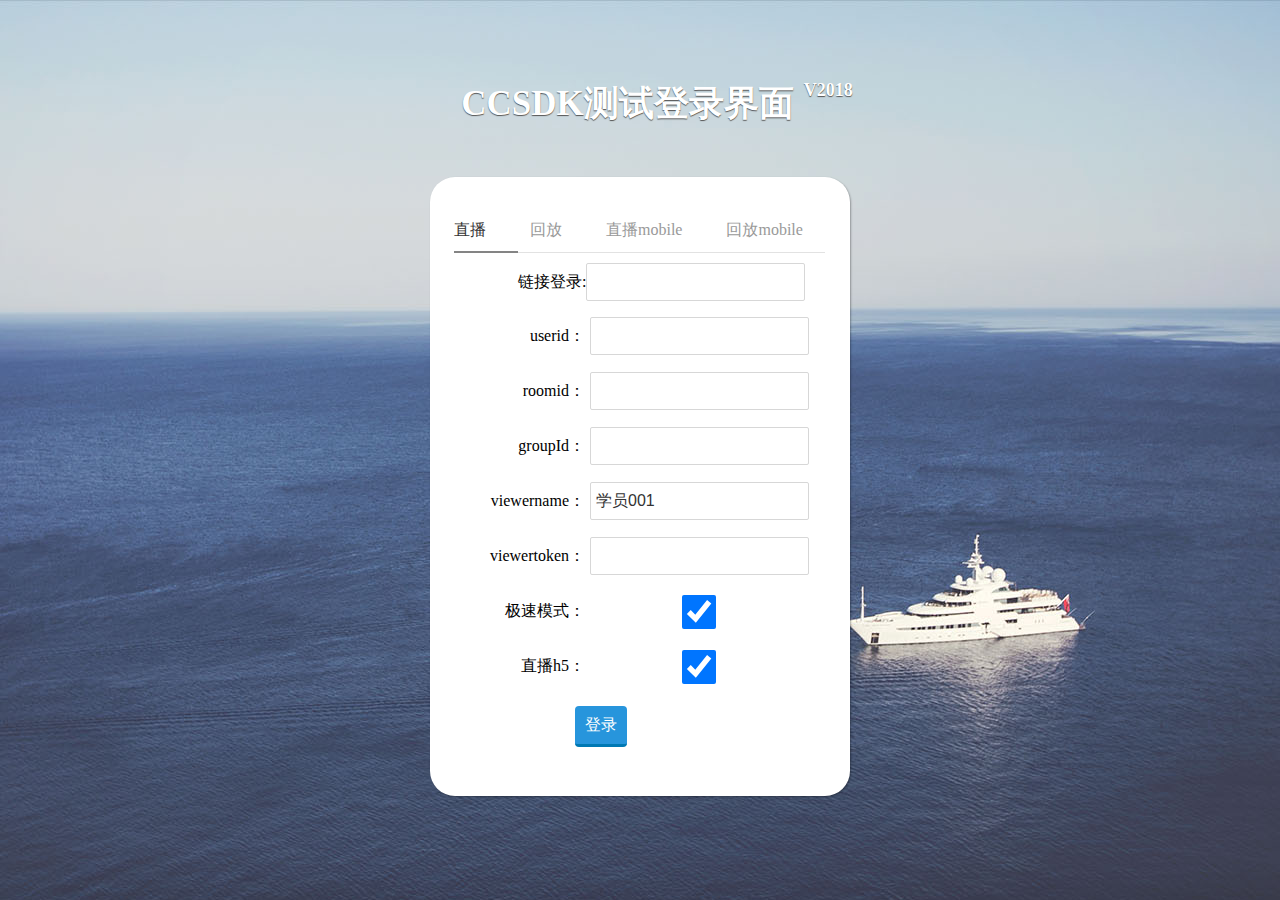
<file: login/index.html>
<!DOCTYPE html PUBLIC "-//W3C//DTD XHTML 1.0 Transitional//EN"
        "http://www.w3.org/TR/xhtml1/DTD/xhtml1-transitional.dtd">
<html xmlns="http://www.w3.org/1999/xhtml">
<head>
    <meta name="viewport"
          content="width=device-width, user-scalable=no, initial-scale=1.0, maximum-scale=1.0, minimum-scale=1.0">
    <title>CCSDK测试登录界面</title>
    <meta http-equiv="Content-Type" content="text/html; charset=utf-8">
    <script type="text/javascript" src="js/jquery-1.9.0.min.js"></script>
    <script type="text/javascript" src="images/login.js"></script>
    <link href="css/login2.css" rel="stylesheet" type="text/css"/>
    <style>
        body {
            width: 100%;
            height: 100%;
        }

        .url-login {
            height: 34px;
            padding-left: 5px;
            line-height: 34px;
            border: 1px solid #D7D7D7;
            background: #fff;
            color: #333;
            border-radius: 2px;
            font-family: Verdana, Tahoma, Arial;
            font-size: 16px;
            border-radius: 2px;
            width: 210px;
        }

        .url-login-box {
            margin: 10px 0px 10px 63px;
        }

        .url-login-text {
            font-size: 16px;
        }
    </style>
</head>
<body>
<h1>CCSDK测试登录界面<sup>V2018</sup></h1>

<div class="login" style="margin-top:50px;padding: 25px;border-radius: 25px">

    <div class="header">
        <div class="switch" id="switch">
            <a class="switch_btn_focus" id="switch_qlogin" href="javascript:void(0);" tabindex="7">直播</a>
            <a class="switch_btn" id="switch_login" href="javascript:void(0);" tabindex="8">回放</a>
            <a class="switch_btn" id="mobile" href="javascript:void(0);" tabindex="9">直播mobile</a>
            <a class="switch_btn" id="playback-mobile" href="javascript:void(0);" tabindex="10">回放mobile</a>
            <div class="switch_bottom" id="switch_bottom" style="position: absolute; width: 64px; left: 0px;"></div>
        </div>
    </div>
    <div class="url-login-box"><span class="url-login-text">链接登录:</span><input type="text" id="url" class="url-login">
    </div>

    <div class="qlogin" id="live-menu" style="display: block; ">

        <div class="web_login">
            <form name="form2" accept-charset="utf-8" action="" method="post">
                <input type="hidden" name="to" value="reg"/>
                <input type="hidden" name="did" value="0"/>
                <ul class="reg_form">
                    <li>

                        <label for="user" class="input-tips2">userid：</label>
                        <div class="inputOuter2">
                            <input id="live-userid" type="text" name="user" class="inputstyle2"/>
                        </div>

                    </li>

                    <li>
                        <label for="passwd" class="input-tips2">roomid：</label>
                        <div class="inputOuter2">
                            <input id="live-roomid" type="text" name="passwd" class="inputstyle2"/>
                        </div>

                    </li>
                    <li>
                        <label for="passwd" class="input-tips2">groupId：</label>
                        <div class="inputOuter2">
                            <input id="live-groupId" type="text" name="passwd" class="inputstyle2"/>
                        </div>

                    </li>

                    <li>
                        <label for="passwd2" class="input-tips2">viewername：</label>
                        <div class="inputOuter2">
                            <input id="live-viewername" value="学员001" type="text" name="" class="inputstyle2"/>
                        </div>

                    </li>

                    <li>
                        <label for="qq" class="input-tips2">viewertoken：</label>
                        <div class="inputOuter2">

                            <input id="live-viewertoken" type="text" name="qq" class="inputstyle2"/>
                        </div>

                    </li>

                    <li>
                        <label for="qq" class="input-tips2">极速模式：</label>
                        <div class="inputOuter2">

                            <input id="live-fastmode" checked="checked" type="checkbox" name="qq" class="inputstyle2"/>
                        </div>

                    </li>
                    <li>
                        <label for="qq" class="input-tips2">直播h5：</label>
                        <div class="inputOuter2">

                            <input id="live-H5" checked="checked" type="checkbox" name="qq" class="inputstyle2"/>
                        </div>

                    </li>

                    <li>
                        <div class="inputArea">
                            <input type="button" style="margin-top:10px;margin-left:85px;" class="button_blue"
                                   value="登录"/>
                        </div>

                    </li>
                    <div class="cl"></div>
                </ul>
            </form>


        </div>


    </div>

    <div class="qlogin" id="playback-menu" style="display: none; ">

        <div class="web_login">
            <form name="form2" accept-charset="utf-8" action="" method="post">
                <input type="hidden" name="to" value="reg"/>
                <input type="hidden" name="did" value="0"/>
                <ul class="reg_form" id="">
                    <li>

                        <label for="user" class="input-tips2">userId：</label>
                        <div class="inputOuter2">
                            <input id="playback-userId" type="text" name="user" class="inputstyle2"/>
                        </div>
                    </li>

                    <li>
                        <label for="passwd" class="input-tips2">roomId：</label>
                        <div class="inputOuter2">
                            <input id="playback-roomId" type="text" name="passwd" class="inputstyle2"/>
                        </div>
                    </li>
                    <li>
                        <label for="passwd" class="input-tips2">groupId：</label>
                        <div class="inputOuter2">
                            <input id="playback-groupId" type="text" name="passwd" class="inputstyle2"/>
                        </div>
                    <li>

                        <label for="passwd2" class="input-tips2">recordId：</label>
                        <div class="inputOuter2">
                            <input id="playback-recordId" type="text" name="" class="inputstyle2"/>
                        </div>
                    </li>

                    <li>
                        <label for="qq" class="input-tips2">viewername：</label>
                        <div class="inputOuter2">

                            <input id="playback-viewername" value="学员001" type="text" name="qq" class="inputstyle2"/>
                        </div>

                    </li>
                    <li>
                        <label for="qq" class="input-tips2">viewertoken：</label>
                        <div class="inputOuter2">

                            <input id="playback-viewertoken" type="text" name="qq" class="inputstyle2"/>
                        </div>

                    </li>
                    <li>
                        <label for="qq" class="input-tips2">极速模式：</label>
                        <div class="inputOuter2">

                            <input id="playback-fastmode" checked="checked" type="checkbox" name="qq"
                                   class="inputstyle2"/>
                        </div>

                    </li>
                    <li>
                        <label for="qq" class="input-tips2">PC端观看回放开启H5模式：</label>
                        <div class="inputOuter2">
                            <input id="isH5play" checked="checked" type="checkbox" name="qq" class="inputstyle2"/>
                        </div>

                    </li>


                    <li>
                        <div class="inputArea">
                            <input type="button" style="margin-top:10px;margin-left:85px;" class="button_blue"
                                   value="登录"/>
                        </div>

                    </li>

                    <div class="cl"></div>
                </ul>
            </form>


        </div>


    </div>

    <div class="qlogin" id="mobile-menu" style="display: none; ">

        <div class="web_login">
            <form name="form2" accept-charset="utf-8" action="" method="post">
                <input type="hidden" name="to" value="reg"/>
                <input type="hidden" name="did" value="0"/>
                <ul class="reg_form">
                    <li>

                        <label for="user" class="input-tips2">userid：</label>
                        <div class="inputOuter2">
                            <input id="mobile-userid" type="text" name="user" class="inputstyle2"/>
                        </div>
                    </li>

                    <li>
                        <label for="passwd" class="input-tips2">roomid：</label>
                        <div class="inputOuter2">
                            <input id="mobile-roomid" type="text" name="passwd" class="inputstyle2"/>
                        </div>
                    </li>

                    <li>
                        <label for="passwd" class="input-tips2">groupId：</label>
                        <div class="inputOuter2">
                            <input id="mobile-groupId" type="text" name="passwd" class="inputstyle2"/>
                        </div>
                    </li>

                    <li>
                        <label for="passwd2" class="input-tips2">viewername：</label>
                        <div class="inputOuter2">
                            <input id="mobile-viewername" value="学员001" type="text" name="" class="inputstyle2"/>
                        </div>

                    </li>
                    <li>
                        <label for="qq" class="input-tips2">viewertoken：</label>
                        <div class="inputOuter2">

                            <input id="mobile-viewertoken" type="text" id="qq" name="qq" class="inputstyle2"/>
                        </div>

                    </li>
                    <li>
                        <label for="qq" class="input-tips2">极速模式：</label>
                        <div class="inputOuter2">

                            <input id="mobile-fastmode" checked="checked" type="checkbox" name="qq"
                                   class="inputstyle2"/>
                        </div>

                    </li>
                    <li>
                        <div class="inputArea">
                            <input type="button" style="margin-top:10px;margin-left:85px;" class="button_blue"
                                   value="登录"/>
                        </div>

                    </li>
                    <div class="cl"></div>
                </ul>
            </form>


        </div>


    </div>

    <div class="qlogin" id="playback-mobile-menu" style="display: none; ">

        <div class="web_login">
            <form name="form2" id="regUser" accept-charset="utf-8" action="" method="post">
                <input type="hidden" name="to" value="reg"/>
                <input type="hidden" name="did" value="0"/>
                <ul class="reg_form" id="reg-ul">
                    <li>

                        <label for="user" class="input-tips2">userId：</label>
                        <div class="inputOuter2">
                            <input id="playback-mobile-userId" type="text" id="user" name="user" class="inputstyle2"/>
                        </div>

                    </li>

                    <li>
                        <label for="passwd" class="input-tips2">roomId：</label>
                        <div class="inputOuter2">
                            <input id="playback-mobile-roomId" type="text" id="passwd" name="passwd"
                                   class="inputstyle2"/>
                        </div>
                    </li>

                    <li>
                        <label for="passwd" class="input-tips2">groupId：</label>
                        <div class="inputOuter2">
                            <input id="playback-mobile-groupId" type="text" name="passwd" class="inputstyle2"/>
                        </div>
                    </li>

                    <li>
                        <label for="passwd2" class="input-tips2">recordId：</label>
                        <div class="inputOuter2">
                            <input id="playback-mobile-recordId" type="text" id="passwd2" name="" class="inputstyle2"/>
                        </div>

                    </li>

                    <li>
                        <label for="qq" class="input-tips2">viewername：</label>
                        <div class="inputOuter2">

                            <input id="playback-mobile-viewername" value="学员001" type="text" name="qq"
                                   class="inputstyle2"/>
                        </div>

                    </li>


                    <li>
                        <label for="qq" class="input-tips2">viewertoken：</label>
                        <div class="inputOuter2">

                            <input id="playback-mobile-viewertoken" type="text" id="qq" name="qq" class="inputstyle2"/>
                        </div>

                    </li>

                    <li>
                        <label for="qq" class="input-tips2">极速模式：</label>
                        <div class="inputOuter2">

                            <input id="playback-mobile-fastmode" checked="checked" type="checkbox" name="qq"
                                   class="inputstyle2"/>
                        </div>

                    </li>

                    <li>
                        <div class="inputArea">
                            <input type="button" id="reg" style="margin-top:10px;margin-left:85px;" class="button_blue"
                                   value="登录"/>
                        </div>

                    </li>

                    <div class="cl"></div>
                </ul>
            </form>
        </div>


    </div>

</div>
<div class="options">
    是否允许链接多个socket <input type="checkbox" id="forceNew"><br>
</div>
<script>

  function scancode(url) {

    var self = this

    var data = parseUrl(url)
    return data

    function parseUrl(url) {
      var querys = url.split('?')
      if (!querys[1]) {
        console.log('无效链接')
        return false
      }
      var query = url.split('?')[1]
      var queryArr = query.split('&')
      if (queryArr.length === 0) {
        console.log('无效链接')
        return false
      }
      var obj = {}
      queryArr.forEach(function (item) {
        var key = item.split('=')[0]
        var value = item.split('=')[1]
        obj[key] = value
      })
      return obj
    }

  }

  clear()

  $('.inputArea').each(function (index) {
    $(this).val(index)
    $(this).click(function () {
      clear()

      var obj = {}
      obj.forceNew = $('#forceNew')[0].checked

      switch ($(this).val()) {
        case '0':
          if ($('#url').val()) {
            var data = scancode($('#url').val())
            $('#live-userid').val(data['userid'])
            $('#live-roomid').val(data['roomid'])
          }

          //var obj = {};
          obj.userid = $('#live-userid').val()
          obj.roomid = $('#live-roomid').val()
          obj.groupid = !$('#live-groupId').val() ? '' : $('#live-groupId').val()
          obj.viewername = $('#live-viewername').val()
          obj.viewertoken = $('#live-viewertoken').val()
          obj.fastmode = $('#live-fastmode')[0].checked
          obj.pcH5Live = $('#live-H5')[0].checked
          setValue(obj)
          location.href = '../live.html'
          break
        case '1':
          if ($('#url').val()) {
            var data = scancode($('#url').val())
            $('#playback-userId').val(data['userid'])
            $('#playback-roomId').val(data['roomid'])
            $('#playback-recordId').val(data['recordid'])
          }
//                    var obj = {};
          obj.userid = $('#playback-userId').val()
          obj.roomid = $('#playback-roomId').val()
          obj.groupid = !$('#playback-groupId').val() ? '' : $('#playback-groupId').val()
          obj.recordid = $('#playback-recordId').val()
          obj.viewername = $('#playback-viewername').val()
          obj.viewertoken = $('#playback-viewertoken').val()
          obj.fastmode = $('#playback-fastmode')[0].checked
          obj.isH5play = $('#isH5play')[0].checked
          setValue(obj)
          location.href = '../playback.html'
          break
        case '2':
          if ($('#url').val()) {
            var data = scancode($('#url').val())
            $('#mobile-userid').val(data['userid'])
            $('#mobile-roomid').val(data['roomid'])
          }
//                    var obj = {};
          obj.userid = $('#mobile-userid').val()
          obj.roomid = $('#mobile-roomid').val()
          obj.groupid = !$('#mobile-groupId').val() ? '' : $('#mobile-groupId').val()
          obj.viewername = $('#mobile-viewername').val()
          obj.viewertoken = $('#mobile-viewertoken').val()
          obj.fastmode = $('#mobile-fastmode')[0].checked
          setValue(obj)
          location.href = '../mobile.html'
          break
        case '3':
          if ($('#url').val()) {
            var data = scancode($('#url').val())
            $('#playback-mobile-userId').val(data['userid'])
            $('#playback-mobile-roomId').val(data['roomid'])
            $('#playback-mobile-recordId').val(data['recordid'])
          }
          obj.userid = $('#playback-mobile-userId').val()
          obj.roomid = $('#playback-mobile-roomId').val()
          obj.groupid = !$('#playback-mobile-groupId').val() ? '' : $('#playback-mobile-groupId').val()
          obj.recordid = $('#playback-mobile-recordId').val()
          obj.viewername = $('#playback-mobile-viewername').val()
          obj.viewertoken = $('#playback-mobile-viewertoken').val()
          obj.fastmode = $('#playback-mobile-fastmode')[0].checked
          setValue(obj)
          location.href = '../playback-mobile.html'
          break
      }
    })
  })

  function setValue(obj) {
    localStorage.userid = obj.userid
    localStorage.roomid = obj.roomid
    localStorage.groupid = obj.groupid
    localStorage.viewername = obj.viewername
    localStorage.viewertoken = obj.viewertoken
    localStorage.viewercustomua = obj.viewercustomua
    localStorage.language = obj.language
    localStorage.userId = obj.userid
    localStorage.roomId = obj.roomid
    localStorage.groupId = obj.groupid
    localStorage.recordId = obj.recordid
    localStorage.viewername = obj.viewername
    localStorage.viewertoken = obj.viewertoken
    localStorage.fastmode = obj.fastmode
    localStorage.forceNew = obj.forceNew
    localStorage.pcH5Live = obj.pcH5Live
    localStorage.isH5play = obj.isH5play
  }

  function clear() {
    localStorage.userid = ''
    localStorage.roomid = ''
    localStorage.groupid = ''
    localStorage.viewername = ''
    localStorage.viewertoken = ''
    localStorage.viewercustomua = ''
    localStorage.language = ''
    localStorage.userId = ''
    localStorage.roomId = ''
    localStorage.groupId = ''
    localStorage.recordId = ''
    localStorage.viewername = ''
    localStorage.viewertoken = ''
    localStorage.fastmode = ''
    localStorage.forceNew = ''
    localStorage.isH5play = ''
  }

</script>
</body>
</html>
</file>
<file: login/css/login2.css>
html {

}

body {
    font-family: "Microsoft Yahei";
    font-size: 12px;
    margin: 0;
    background: #fff url(../images/1.jpg) 50% 0 no-repeat;
}

ul {
    padding: 0;
    margin: 0;
}

ul li {
    list-style-type: none;
}

a {
    text-decoration: none;
}

a:hover {
    text-decoration: none;
    color: #f00;
}

.cl {
    clear: both;
}

input[type="text"]:focus, input[type="password"]:focus {
    outline: none;
}

input::-ms-clear {
    display: none;
}

.login {
    margin: 0 auto;
    width: 370px;
    border: 2px solid #eee;
    border-bottom: none;
    position: relative;
}

.header {
    height: 50px;
    border-bottom: 1px solid #e2e2e2;
    position: relative;
    font-family: "Microsoft Yahei";
}

.header .switch {
    height: 45px;
    position: absolute;
    left: 60px;
    bottom: 0;
    font-size: 16px;
}

.header .switch #switch_qlogin {
    /*margin-right:85px;*/
}

.header .switch .switch_btn {
    margin-left: 40px;
    color: #999;
    display: inline-block;
    height: 45px;
    line-height: 45px;
    outline: none;
    *hide-focus: expression(this.hideFocus=true);
}

.header .switch .switch_btn:first-child {
    margin-left: 0px;
}

.header .switch .switch_btn_focus {
    margin-left: 40px;
    color: #333;
    display: inline-block;
    height: 45px;
    line-height: 45px;
    outline: none;
    *hide-focus: expression(this.hideFocus=true);
}

.header .switch .switch_btn_focus:first-child {
    margin-left: 0px;
}

.header .switch .switch_btn:hover {
    color: #333;
    text-decoration: none;
}

.header .switch .switch_btn_focus:hover {
    text-decoration: none;
}

#switch_bottom {
    position: absolute;
    bottom: -1px;
    _bottom: -2px;
    border-bottom: 2px solid #848484;
}

.web_login {
    width: 370px;
    position: relative;
}

#web_login {
    _left: 60px;
    *left: 0;
}

.web_login .login_form {
    width: 272px;
    margin: 0 auto;
}

.web_login .reg_form {
    width: 320px;
    margin: 0 auto;
}

.web_login .input-tips {
    float: left;
    margin-top: 10px;
    width: 50px;
    height: 42px;
    font-size: 16px;
    line-height: 42px;
    font-family: "Hiragino Sans GB", "Microsoft Yahei";
}

.web_login .input-tips2 {
    float: left;
    text-align: right;
    padding-right: 10px;
    width: 75px;
    height: 30px;
    font-size: 16px;
    margin-top: 10px;
    clear: both;
    line-height: 30px;
    font-family: "Hiragino Sans GB", "Microsoft Yahei";
}

.web_login .inputOuter {
    width: 200px;
    height: 42px;
    margin-top: 10px;
    float: left;

}

.web_login .inputOuter2 {
    width: 200px;
    margin-top: 6px;
    margin-top: 5px \9;
    float: left;

}

.web_login .inputstyle {
    width: 200px;
    height: 38px;
    padding-left: 5px;
    line-height: 30px;
    line-height: 38px;
    border: 1px solid #D7D7D7;
    background: #fff;
    color: #333;
    border-radius: 2px;
    font-family: Verdana, Tahoma, Arial;
    font-size: 16px;
    ime-mode: disabled;
}

.web_login input.inputstyle2:focus, .web_login input.inputstyle:focus {
    border: 1px solid #198BD4;
    box-shadow: 0 0 2px #198BD4;
}

.web_login .inputstyle2 {
    width: 200px;
    height: 34px;
    padding-left: 5px;
    line-height: 34px;
    border: 1px solid #D7D7D7;
    background: #fff;
    color: #333;
    border-radius: 2px;
    font-family: Verdana, Tahoma, Arial;
    font-size: 16px;
    ime-mode: disabled;
}

.web_login .uinArea {
    height: 55px;
    position: relative;
    z-index: 10;
}

.web_login .pwdArea {
    height: 55px;
    margin-bottom: 10px;
    position: relative;
    z-index: 3;
}

.web_qr_login {
    position: relative;

    overflow: hidden;
}

.cue {
    height: 40px;
    line-height: 40px;
    font-size: 14px;
    border: 1px #CCCCCC solid;
    margin-top: 10px;
    margin-bottom: 5px;
    text-align: center;
    font-family: "Hiragino Sans GB", "Microsoft Yahei";
}

.login {
    background-color: #ffffff;
}

h1 {
    margin: 80px auto 50px auto;
    text-align: center;
    color: #fff;
    margin-left: -25px;
    font-size: 35px;
    font-weight: bold;
    text-shadow: 0px 1px 1px #555;
}

h1 sup {
    font-size: 18px;
    font-style: normal;
    position: absolute;
    margin-left: 10px;
}

.login {
    border: 0;
    padding: 5px 0;
    background: #fff;
    margin: 0 auto;
    -webkit-box-shadow: 1px 1px 2px 0 rgba(0, 0, 0, .3);
    box-shadow: 1px 1px 2px 0 rgba(0, 0, 0, .3);
}

.web_login {
    padding-bottom: 20px;
}

.jianyi {
    color: #fff;
    text-align: center;
    margin-top: 25px;
    color: #B3B8C4;
}

.reg_form li {
    height: 55px;
}

.cue {
    margin-top: 15px;
    margin-bottom: 10px;
    border: 1px solid #eee;
    border-radius: 3px;
}

.web_login input.inputstyle2:focus, .web_login input.inputstyle:focus {
    border: 1px solid #5796f;
    box-shadow: 0 0 0;
}

.web_login .reg_form {
    width: 300px;
    margin: 0 auto;
}

.web_login .inputstyle2 {
    border-radius: 2px;
    width: 210px;
}

.web_login .input-tips2 {
    padding-right: 5px;
    width: 95px;
    _width: 75px;
    _font-size: 12px;
}

.button_blue {
    display: inline-block;
    float: left;
    height: 41px;
    border-radius: 4px;
    background: #2795dc;
    border: none;
    cursor: pointer;
    border-bottom: 3px solid #0078b3;
    *border-bottom: none;
    color: #fff;
    font-size: 16px;
    padding: 0 10px;
    *width: 140px;
    text-align: center;
    outline: none;
    font-family: "Microsoft Yahei", Arial, Helvetica, sans-serif;
}

input.button_blue:hover {
    background: #0081c1;
    border-bottom: 3px solid #006698;
    *border-bottom: none;
    color: #fff;
    text-decoration: none;
}

a.zcxy {
    text-decoration: underline;
    line-height: 58px;
    margin-left: 15px;
    color: #959ca8;
}

.web_login .login_form {
    margin-top: 30px;
}

.web_login .uinArea {
    height: 60px;
}

.header .switch {
    left: -1px;
}

.options {
    margin: 0 auto;
    width: 420px;
    background: pink;
    display: none;
}
</file>
